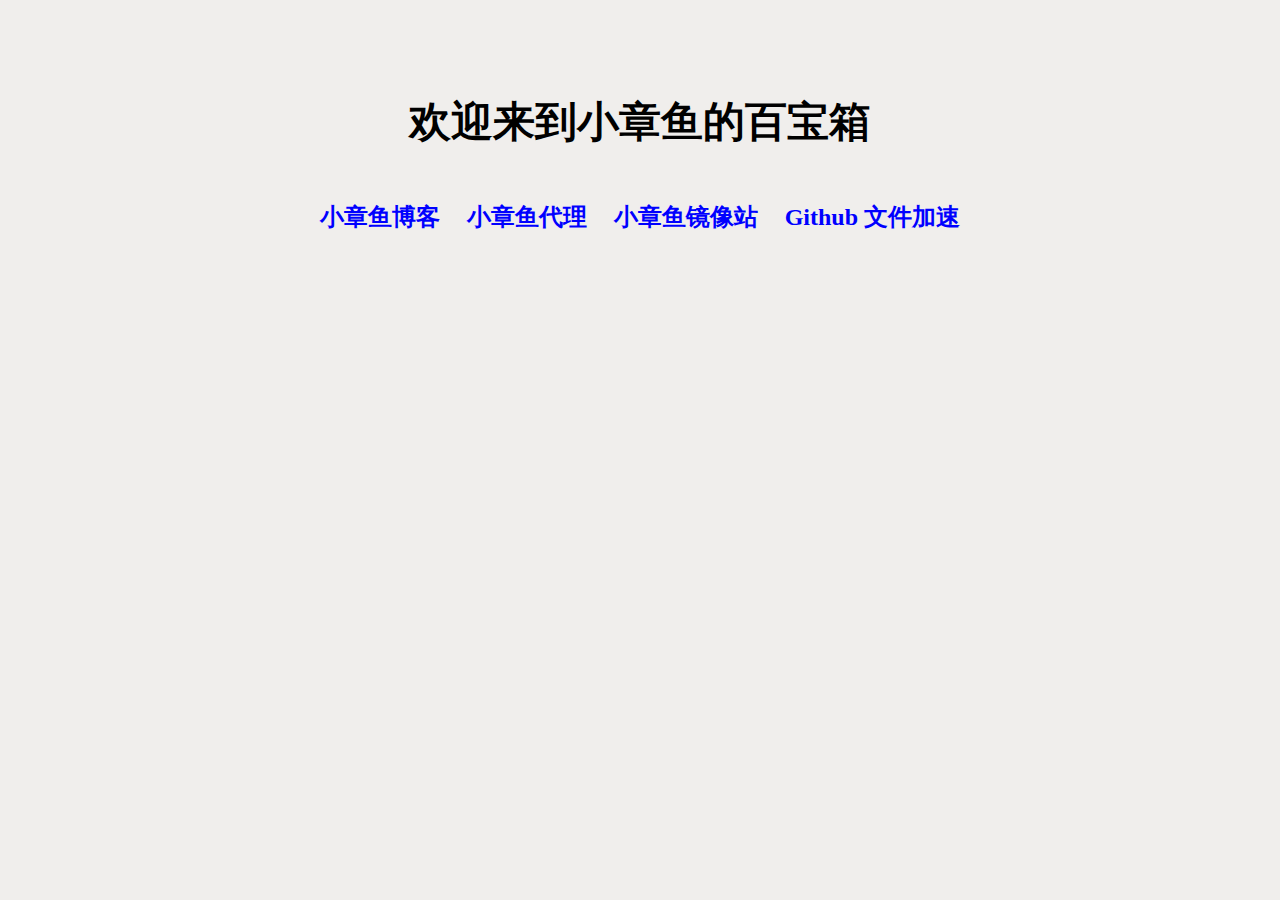
<file: index.html>
<!DOCTYPE html>
<meta charset="utf-8">
<title>小章鱼的百宝箱</title>
<link rel='stylesheet' href='style/website.css'>


<div class="content">

  <h1 class="title">欢迎来到小章鱼的百宝箱</h1>

  <div class='books'>
    <a href='https://blog.wzwtt.cf/' target="_Self">
      <h2 class="title">小章鱼博客</h2>
    </a>

      <a href='https://wzwtt.cf/proxy.html' target="_Self">
        <h2 class="title">小章鱼代理</h2>
      </a>

        <a href='https://wzwtt.cf/mirror-sync/' target="_Self">
          <h2 class="title">小章鱼镜像站</h2>
        </a>
    
        <a href='https://ghdown.wzwtt.cf/' target="_Self">
          <h2 class="title">Github 文件加速</h2>
        </a>
  </div>
</div>
</file>
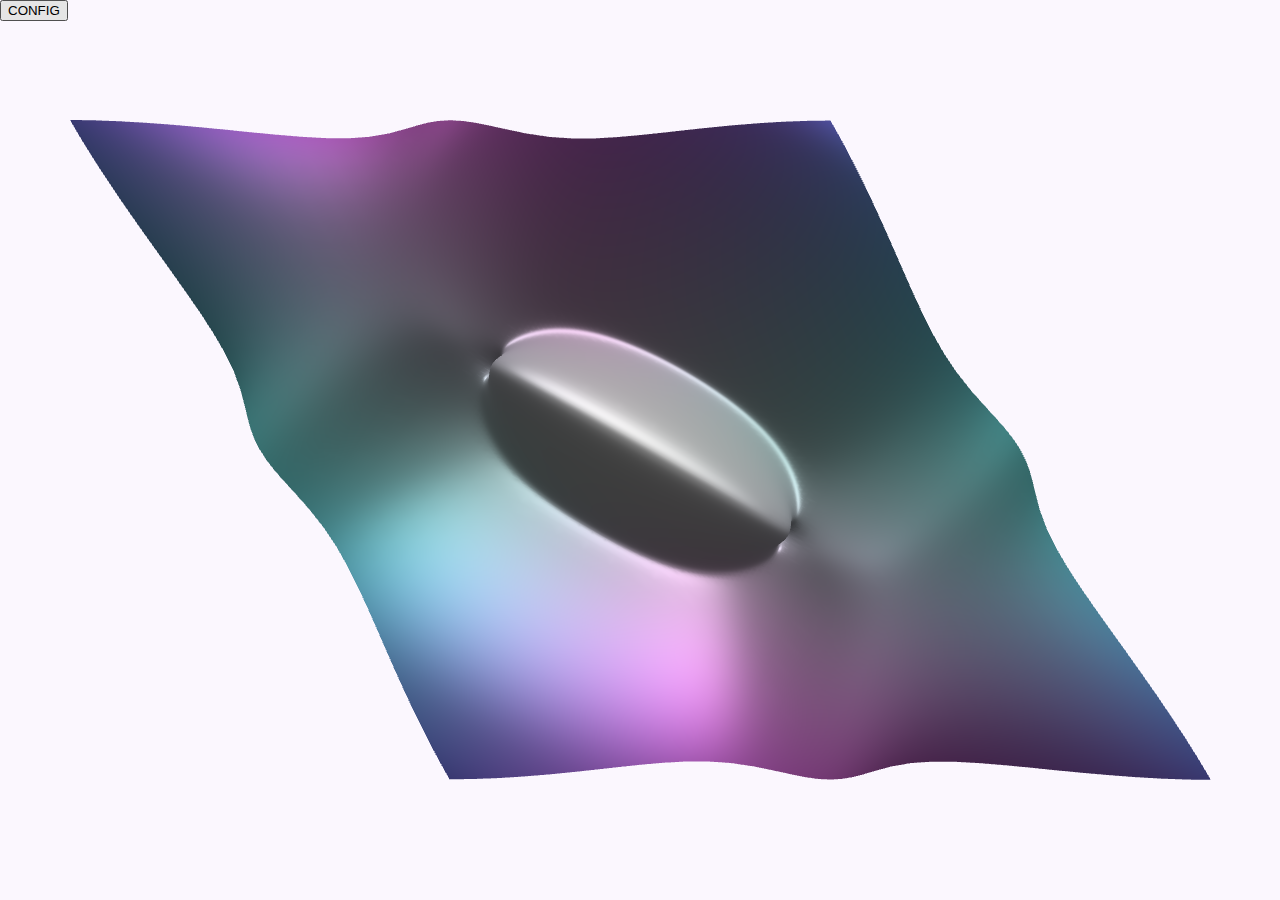
<file: qshpf.html>
<html lang="en">
<head>
    <meta charset="UTF-8">
    <meta name="viewport" content="user-scalable=no">
    <title>parasur</title>
    <style>

        body {
            background: #131115;
        }

        #c1 {
            background: #fbf7fe;
        }

        #btn {
            position: fixed;
            left: 0px;
            top: 0px;
        }

        #c1 {
            position: fixed;
            left: 0px;
            top: 0px;
        }

        #config {
            position: fixed;
            left: 0px;
            top: 30px;
            display: none;
        }
    </style>
</head>
<body style="overflow-x:hidden;overflow-y:hidden">
    <canvas id="c1" width="512" height="512">
        <span>不支持canvas浏览器</span>
    </canvas>
    <button id="btn">CONFIG</button>
    <div id="config">
        <textarea name="" id="kernel" cols="50" rows="10"></textarea>
        <br />
        <button id="apply">APPLY</button>
        <button id="cancle">CANCLE</button>
    </div>
    <script>
        var cx, cy;
        var canvas = document.getElementById("c1");
        var gl, glview, glproject;
        var md = 0,mx,my;
        var mx = 0, my = 0, mx1 = 0, my1 = 0, lasttimen = 0;
        var ml = 0, mr = 0, mm = 0;
        var len = 6.0;
        var ang1 = 1.57;
        var ang2 = 1.57;
        var cenx = 2.72;
        var ceny = 0.5;
        var cenz = 1.57;
        var vbuffer=[], cbuffer=[], nbuffer=[];
        var points = [];

        var MapSize =16384;
        var noqi = 16;
        var Noq = 256;
        var coslim = 1.0 - 1.0 / 4, aculim = 0.01;

        var quaMap = Array();
        var Mapbot = Array();
        var Maprig = Array();
        var Maptop = Array();
        var Maplef = Array();
        var Mapfat = Array();
        var qual = Array();
        var quau = Array();
        var quav = Array();
        var end = 0;
        var s =
            "getv = (function () {\n" +
            "	conf = {\n" +
            "		\"repeat\": 30,\n" +
            "		\"kpoint\": 256,\n" +
            "		\"atom\": [\"a1\", \"a2\", \"b1\", \"b2\"],\n" +
            "		\"hopping\": {\n" +
            "			\"t\": {\n" +
            "				\"value\": 1,\n" +
            "				\"pair\": [\n" +
            "					[\"a1\", \"b1\", 0, 0, 1, 0],\n" +
            "					[\"b1\", \"a1\", 1, 0, 1, 0],\n" +
            "					[\"b1\", \"a1\", 0, 1, 1, 0],\n" +
            "					[\"a2\", \"b2\", 0, 0, 1, 0],\n" +
            "					[\"b2\", \"a2\", 1, 0, 1, 0],\n" +
            "					[\"b2\", \"a2\", 0, 1, 1, 0]\n" +
            "				]\n" +
            "			},\n" +
            "			\"tso\": {\n" +
            "				\"value\": 0.06,\n" +
            "				\"pair\": [\n" +
            "					[\"a1\", \"a1\", 1, 0, 0, 1],\n" +
            "					[\"a1\", \"a1\", 0, 1, 0, -1],\n" +
            "					[\"a1\", \"a1\", -1, 1, 0, 1],\n" +
            "					[\"b1\", \"b1\", 1, 0, 0, -1],\n" +
            "					[\"b1\", \"b1\", 0, 1, 0, 1],\n" +
            "					[\"b1\", \"b1\", -1, 1, 0, -1],\n" +
            "					[\"a2\", \"a2\", 1, 0, 0, -1],\n" +
            "					[\"a2\", \"a2\", 0, 1, 0, 1],\n" +
            "					[\"a2\", \"a2\", -1, 1, 0, -1],\n" +
            "					[\"b2\", \"b2\", 1, 0, 0, 1],\n" +
            "					[\"b2\", \"b2\", 0, 1, 0, -1],\n" +
            "					[\"b2\", \"b2\", -1, 1, 0, 1]\n" +
            "				]\n" +
            "			},\n" +
            "			\"tr\": {\n" +
            "				\"value\": 0.05,\n" +
            "				\"pair\": [\n" +
            "					[\"a2\", \"b1\", 0, 0, -0.8660254037844386, 0.5],\n" +
            "					[\"a1\", \"b2\", 0, 0, 0.8660254037844386, 0.5],\n" +
            "					[\"b2\", \"a1\", 1, 0, -0.8660254037844386, -0.5],\n" +
            "					[\"b1\", \"a2\", 1, 0, 0.8660254037844386, -0.5],\n" +
            "					[\"b2\", \"a1\", 0, 1, 0, 1],\n" +
            "					[\"b1\", \"a2\", 0, 1, 0, 1]\n" +
            "				]\n" +
            "			},\n" +
            "			\"tv\": {\n" +
            "				\"value\": 0.2,\n" +
            "				\"pair\": [\n" +
            "					[\"a1\", \"a1\", 0, 0, 0.5, 0],\n" +
            "					[\"b1\", \"b1\", 0, 0, -0.5, 0],\n" +
            "					[\"a2\", \"a2\", 0, 0, 0.5, 0],\n" +
            "					[\"b2\", \"b2\", 0, 0, -0.5, 0]\n" +
            "				]\n" +
            "			}\n" +
            "		}\n" +
            "	};\n" +
            "	function mul(a, b) {\n" +
            "		return [a[0] * b[0] - a[1] * b[1], a[0] * b[1] + a[1] * b[0]];\n" +
            "	}\n" +
            "	function add(a, b) {\n" +
            "		return [a[0] + b[0], a[1] + b[1]];\n" +
            "	}\n" +
            "	function sub(a, b) {\n" +
            "		return [a[0] - b[0], a[1] - b[1]];\n" +
            "	}\n" +
            "	function conj(a) {\n" +
            "		return [a[0], -a[1]];\n" +
            "	}\n" +
            "	function abs(a) {\n" +
            "		return Math.sqrt(a[0] * a[0] + a[1] * a[1]);\n" +
            "	}\n" +
            "	function createArray(size, value) {\n" +
            "		var array = new Array(size);\n" +
            "		for (var i = 0; i < size; i++) {\n" +
            "			array[i] = value;\n" +
            "		}\n" +
            "		return array;\n" +
            "	}\n" +
            "	function getq(aii, ajj, aij) {\n" +
            "		var denom = aii[0] - ajj[0];\n" +
            "		var dir = [aij[0] / abs(aij), aij[1] / abs(aij)];\n" +
            "		if (Math.abs(denom) <= 1e-10) {\n" +
            "			return [Math.sqrt(0.5), [Math.sqrt(0.5) * dir[0], Math.sqrt(0.5) * dir[1]]];\n" +
            "		}\n" +
            "		else {\n" +
            "			var theta = 0.5 * Math.atan(2 * abs(aij) / denom);\n" +
            "			return [Math.cos(theta), [Math.sin(theta) * dir[0], Math.sin(theta) * dir[1]]];\n" +
            "		}\n" +
            "	}\n" +
            "	function qaq(Hij, q, theta, i, j, N) {\n" +
            "		var c = [theta[0], 0];\n" +
            "		var s = theta[1];\n" +
            "		for (var k = 0; k < N; k++) {\n" +
            "			var temp = add(mul(c, Hij[i * N + k]), mul(s, Hij[j * N + k]));\n" +
            "			Hij[j * N + k] = sub(mul(c, Hij[j * N + k]), mul(conj(s), Hij[i * N + k]));\n" +
            "			Hij[i * N + k] = temp;\n" +
            "			var temp = add(mul(c, q[k * N + i]), mul(conj(s), q[k * N + j]));\n" +
            "			q[k * N + j] = sub(mul(c, q[k * N + j]), mul(s, q[k * N + i]));\n" +
            "			q[k * N + i] = temp;\n" +
            "		}\n" +
            "		for (var k = 0; k < N; k++) {\n" +
            "			if (k != i && k != j) {\n" +
            "				Hij[k * N + j] = conj(Hij[j * N + k]);\n" +
            "				Hij[k * N + i] = conj(Hij[i * N + k]);\n" +
            "			}\n" +
            "			else {\n" +
            "				var temp = add(mul(c, Hij[k * N + i]), mul(conj(s), Hij[k * N + j]));\n" +
            "				Hij[k * N + j] = sub(mul(c, Hij[k * N + j]), mul(s, Hij[k * N + i]));\n" +
            "				Hij[k * N + i] = temp;\n" +
            "			}\n" +
            "		}\n" +
            "		return Hij;\n" +
            "	}\n" +
            "	function diag(x, N) {\n" +
            "		var e0 = 1;\n" +
            "		var psi;\n" +
            "		var q = createArray(N * N, [0, 0]);\n" +
            "		for (var i = 0; i < N; i++) {\n" +
            "			q[i * N + i] = [1, 0];\n" +
            "		}\n" +
            "		while (e0 > 1e-6) {\n" +
            "			var flag = 1;\n" +
            "			while (flag) {\n" +
            "				flag = 0;\n" +
            "				for (var i = 0; i < N; i++) {\n" +
            "					for (var j = i + 1; j < N; j++) {\n" +
            "						if (abs(x[i * N + j]) >= e0) {\n" +
            "							psi = getq(x[i * N + i], x[j * N + j], x[i * N + j]);\n" +
            "							x = qaq(x, q, psi, i, j, N);\n" +
            "							flag++;\n" +
            "						}\n" +
            "					}\n" +
            "				}\n" +
            "			}\n" +
            "			if (flag < N / 2) {\n" +
            "				e0 = e0 * 0.5;\n" +
            "			}\n" +
            "		}\n" +
            "		e0 = 1e-7;\n" +
            "		var flag = 1;\n" +
            "		while (flag) {\n" +
            "			flag = 0;\n" +
            "			for (var i = 0; i < N; i++) {\n" +
            "				for (var j = i + 1; j < N; j++) {\n" +
            "					if (abs(x[i * N + j]) >= e0) {\n" +
            "						psi = getq(x[i * N + i], x[j * N + j], x[i * N + j]);\n" +
            "						x = qaq(x, q, psi, i, j, N);\n" +
            "						flag++;\n" +
            "					}\n" +
            "				}\n" +
            "			}\n" +
            "		}\n" +
            "		var Ei = createArray(N, [0, 0]); // eigenvalues\n" +
            "		for (var _i2 = 0; _i2 < N; _i2++) {\n" +
            "			Ei[_i2] = {\n" +
            "				\"value\": x[_i2 * N + _i2][0],\n" +
            "				\"vector\": []\n" +
            "			};\n" +
            "			for (var i = 0; i < N; i++) {\n" +
            "				Ei[_i2].vector[i] = q[i * N + _i2];\n" +
            "			}\n" +
            "		}\n" +
            "		return Ei;\n" +
            "	}\n" +
            "	var atoms = {};\n" +
            "	var hoppings = [];\n" +
            "	for (var i = 0; i < conf.atom.length; i++) {\n" +
            "		atoms[conf.atom[i]] = i;\n" +
            "	}\n" +
            "	for (var i = 0; i < Object.values(conf.hopping).length; i++) {\n" +
            "		var value = Object.values(conf.hopping)[i].value;\n" +
            "		for (var j = 0; j < Object.values(conf.hopping)[i].pair.length; j++) {\n" +
            "			hoppings.push([\n" +
            "				atoms[Object.values(conf.hopping)[i].pair[j][0]],\n" +
            "				atoms[Object.values(conf.hopping)[i].pair[j][1]],\n" +
            "				Object.values(conf.hopping)[i].pair[j][2],\n" +
            "				Object.values(conf.hopping)[i].pair[j][3],\n" +
            "				mul([value, 0], [Object.values(conf.hopping)[i].pair[j][4], Object.values(conf.hopping)[i].pair[j][5]])\n" +
            "			]);\n" +
            "		}\n" +
            "	}\n" +
            "	function fgetv(u, v) {\n" +
            "		kx = u * 6.2832; ky = v * 6.2832;\n" +
            "		var hm = [];\n" +
            "		var eig = [];\n" +
            "		for (var i = 0; i < conf.atom.length; i++) {\n" +
            "			hm[i] = [];\n" +
            "			for (var j = 0; j < conf.atom.length; j++) {\n" +
            "				hm[i][j] = [0, 0];\n" +
            "			}\n" +
            "		}\n" +
            "		for (var j = 0; j < hoppings.length; j++) {\n" +
            "			var f = hoppings[j][0];\n" +
            "			var t = hoppings[j][1];\n" +
            "			var h = mul(hoppings[j][4], [Math.cos(kx * hoppings[j][2] + ky * hoppings[j][3]), -Math.sin(kx * hoppings[j][2] + ky * hoppings[j][3])]);\n" +
            "			hm[t][f] = add(hm[t][f], h);\n" +
            "			hm[f][t] = add(hm[f][t], conj(h));\n" +
            "		}\n" +
            "		var hm1 = [];\n" +
            "		for (var i = 0; i < conf.atom.length; i++) {\n" +
            "			for (var j = 0; j < conf.atom.length; j++) {\n" +
            "				hm1[i * conf.atom.length + j] = hm[i][j];\n" +
            "			}\n" +
            "		}\n" +
            "		eig = diag(hm1, conf.atom.length).sort((a, b) => a.value - b.value);\n" +
            "		pf = [0, 0];\n" +
            "		pf = add(pf, mul(conj(eig[0].vector[0]), conj(eig[1].vector[1])));\n" +
            "		pf = sub(pf, mul(conj(eig[0].vector[1]), conj(eig[1].vector[0])));\n" +
            "		pf = add(pf, mul(conj(eig[0].vector[2]), conj(eig[1].vector[3])));\n" +
            "		pf = sub(pf, mul(conj(eig[0].vector[3]), conj(eig[1].vector[2])));\n" +
            "		return {\n" +
            "			\"x\": kx * Math.sqrt(0.75),\n" +
            "			\"z\": ky - 0.5 * kx,\n" +
            "			\"y\": Math.sqrt(pf[0] * pf[0] + pf[1] * pf[1]) * 2\n" +
            "		};\n" +
            "	}\n" +
            "	return fgetv;\n" +
            "})();\n" +
            "MapSize = 32768;\n" +
            "noqi = 16;\n" +
            "Noq = 2048;\n" +
            "coslim = 1.0 - 1.0 / 16;\n" +
            "aculim = 0.002;\n" +
            "clear();\n";

        cos = Math.cos;
        sin = Math.sin;
        sqrt = Math.sqrt;
        max = Math.max;
        min = Math.min;
        abs = Math.abs;

        Array.prototype.push3 = function (v) {
            this.push(v.x);
            this.push(v.y);
            this.push(v.z);
        }
        var vertexs = [], colors = [], normals = [];

        function convertolinear(a) {
            var b = [];
            for (var i = 0; i < a.length; i++) {
                b.push(a[i].x);
                b.push(a[i].y);
                b.push(a[i].z);
            }
            return b;
        }

        function ontimer() {
            draw();
            window.requestAnimationFrame(ontimer);
        }

        function sep() {
            var i, j;
            for (i = 0; i < 4; i++) {
                quaMap[i] = 0;
            }
            for (i = 0; i < noqi; i++) {
                for (j = 0; j < noqi; j++) {
                    quaMap[i + j * noqi + 4] = 0;
                    Mapbot[i + j * noqi + 4] = (i + (j + noqi - 1) % noqi * noqi) + 4;
                    Maprig[i + j * noqi + 4] = ((i + 1) % noqi + j * noqi) + 4;
                    Maptop[i + j * noqi + 4] = (i + (j + 1) % noqi * noqi) + 4;
                    Maplef[i + j * noqi + 4] = ((i + noqi - 1) % noqi + j * noqi) + 4;
                    qual[i + j * noqi + 4] = 1.0 / noqi;
                    quau[i + j * noqi + 4] = 1.0 * i / noqi - 0.0;
                    quav[i + j * noqi + 4] = 1.0 * j / noqi - 0.0;
                }
            }
            end = noqi * noqi + 4;
            for (i = 4; i < end; i++) {
                sepaquad(i, 0);
            }
        }
        function sepaquad(cur, force) {
            var u, v, l;
            u = quau[cur];
            v = quav[cur];
            l = qual[cur];
            if (l < (1.4 / Noq)) {
                return;
            }
            if (end > MapSize - 4) {
                return;
            }
            if (force | needsep(u, v, l)) {
                if (Mapbot[cur] < 4) {
                    sepaquad(Mapbot[Mapfat[cur]], 1);
                }
                if (Maprig[cur] < 4) {
                    sepaquad(Maprig[Mapfat[cur]], 1);
                }
                if (Maptop[cur] < 4) {
                    sepaquad(Maptop[Mapfat[cur]], 1);
                }
                if (Maplef[cur] < 4) {
                    sepaquad(Maplef[Mapfat[cur]], 1);
                }
                if (end > MapSize - 4) {
                    return;
                }
                quaMap[cur] = end;
                end += 4;

                quaMap[quaMap[cur] + 0] = 0;
                quaMap[quaMap[cur] + 1] = 0;
                quaMap[quaMap[cur] + 2] = 0;
                quaMap[quaMap[cur] + 3] = 0;

                Mapfat[quaMap[cur] + 0] = cur;
                Mapfat[quaMap[cur] + 1] = cur;
                Mapfat[quaMap[cur] + 2] = cur;
                Mapfat[quaMap[cur] + 3] = cur;

                qual[quaMap[cur] + 0] = l / 2;
                qual[quaMap[cur] + 1] = l / 2;
                qual[quaMap[cur] + 2] = l / 2;
                qual[quaMap[cur] + 3] = l / 2;

                quau[quaMap[cur] + 0] = u;
                quau[quaMap[cur] + 1] = u + l / 2;
                quau[quaMap[cur] + 2] = u;
                quau[quaMap[cur] + 3] = u + l / 2;

                quav[quaMap[cur] + 0] = v;
                quav[quaMap[cur] + 1] = v;
                quav[quaMap[cur] + 2] = v + l / 2;
                quav[quaMap[cur] + 3] = v + l / 2;

                Mapbot[quaMap[cur] + 0] = quaMap[Mapbot[cur]] + 2;
                Mapbot[quaMap[cur] + 1] = quaMap[Mapbot[cur]] + 3;
                Mapbot[quaMap[cur] + 2] = quaMap[cur] + 0;
                Mapbot[quaMap[cur] + 3] = quaMap[cur] + 1;
                if (quaMap[Mapbot[cur]]) {
                    Maptop[quaMap[Mapbot[cur]] + 2] = quaMap[cur] + 0;
                    Maptop[quaMap[Mapbot[cur]] + 3] = quaMap[cur] + 1;
                }

                Maprig[quaMap[cur] + 0] = quaMap[cur] + 1;
                Maprig[quaMap[cur] + 1] = quaMap[Maprig[cur]] + 0;
                Maprig[quaMap[cur] + 2] = quaMap[cur] + 3;
                Maprig[quaMap[cur] + 3] = quaMap[Maprig[cur]] + 2;
                if (quaMap[Maprig[cur]]) {
                    Maplef[quaMap[Maprig[cur]] + 0] = quaMap[cur] + 1;
                    Maplef[quaMap[Maprig[cur]] + 2] = quaMap[cur] + 3;
                }

                Maptop[quaMap[cur] + 0] = quaMap[cur] + 2;
                Maptop[quaMap[cur] + 1] = quaMap[cur] + 3;
                Maptop[quaMap[cur] + 2] = quaMap[Maptop[cur]] + 0;
                Maptop[quaMap[cur] + 3] = quaMap[Maptop[cur]] + 1;
                if (quaMap[Maptop[cur]]) {
                    Mapbot[quaMap[Maptop[cur]] + 0] = quaMap[cur] + 2;
                    Mapbot[quaMap[Maptop[cur]] + 1] = quaMap[cur] + 3;
                }

                Maplef[quaMap[cur] + 0] = quaMap[Maplef[cur]] + 1;
                Maplef[quaMap[cur] + 1] = quaMap[cur] + 0;
                Maplef[quaMap[cur] + 2] = quaMap[Maplef[cur]] + 3;
                Maplef[quaMap[cur] + 3] = quaMap[cur] + 2;
                if (quaMap[Maplef[cur]]) {
                    Maprig[quaMap[Maplef[cur]] + 1] = quaMap[cur] + 0;
                    Maprig[quaMap[Maplef[cur]] + 3] = quaMap[cur] + 2;
                }
            }
        }

        function distanceofline(a, b, c) {
            return abs(dot(cross(a, b), c) / sqrt(norm(cross(sub(a, b), c))));
        }

        function needsep(u, v, l) {
            var vertex = Array(6), normal = Array(5), vector = Array(6);
            var sca = Array(4), a, b, c, d, cosx = Array(4);
            var i, invalidcount;
            var disofl = 0.0;

            invalidcount = 0;
            vertex[0] = getv(u, v);
            vertex[1] = getv(u + l, v);
            vertex[2] = getv(u + l, v + l);
            vertex[3] = getv(u, v + l);
            vertex[4] = getv(u + l / 2, v + l / 2);
            for (i = 0; i < 5; i++) {
                if (invalid(vertex[i])) {
                    invalidcount++;
                }
            }
            if (invalidcount == 5) {
                return 0;
            }
            if (invalidcount) {
                return 1;
            }
            for (i = 0; i < 4; i++) {
                vector[i] = sub(vertex[i], vertex[4]);
            }
            for (i = 0; i < 2; i++) {
                disofl = max(disofl, distanceofline(vector[i], vector[i + 2], vector[i + 1]));
            }
            disofl = max(disofl, distanceofline(vector[2], vector[0], vector[3]));
            disofl = max(disofl, distanceofline(vector[3], vector[1], vector[0]));
            normal[0] = cross(vector[0], vector[1]);
            normal[1] = cross(vector[1], vector[2]);
            normal[2] = cross(vector[2], vector[3]);
            normal[3] = cross(vector[3], vector[0]);
            for (i = 0; i < 4; i++) {
                sca[i] = sqrt(norm(normal[i]));
            }
            for (i = 1; i < 4; i++) {
                cosx[i] = dot(normal[i], normal[i - 1]) / (sca[i] * sca[i - 1]);
            }
            cosx[0] = dot(normal[0], normal[3]) / (sca[0] * sca[3]);
            a = min(cosx[0], cosx[1]);
            b = min(cosx[2], cosx[3]);
            d = min(a, b);
            if (d < coslim || disofl > aculim) {
                return 1;
            }
            if ((v - 0.5 * l) > 0) {
                vertex[5] = getv(u + l / 2, v - l * 0.5);
                vector[4] = sub(vertex[0], vertex[5]);
                vector[5] = sub(vertex[1], vertex[5]);
                normal[4] = cross(vector[5], vector[4]);
                a = dot(normal[0], normal[4]) / (sca[0] * sqrt(norm(normal[4])));
                d = min(d, a);
                disofl = max(disofl, distanceofline(vector[5], vector[4], sub(vertex[4], vertex[5])));
            }
            if ((u + 1.5 * l) < 1) {
                vertex[5] = getv(u + l * 1.5, v + l * 0.5);
                vector[4] = sub(vertex[1], vertex[5]);
                vector[5] = sub(vertex[2], vertex[5]);
                normal[4] = cross(vector[5], vector[4]);
                a = dot(normal[1], normal[4]) / (sca[1] * sqrt(norm(normal[4])));
                d = min(d, a);
                disofl = max(disofl, distanceofline(vector[5], vector[4], sub(vertex[4], vertex[5])));
            }
            if ((v + 1.5 * l) < 1) {
                vertex[5] = getv(u + l * 0.5, v + l * 1.5);
                vector[4] = sub(vertex[2], vertex[5]);
                vector[5] = sub(vertex[3], vertex[5]);
                normal[4] = cross(vector[5], vector[4]);
                a = dot(normal[2], normal[4]) / (sca[2] * sqrt(norm(normal[4])));
                d = min(d, a);
                disofl = max(disofl, distanceofline(vector[5], vector[4], sub(vertex[4], vertex[5])));
            }
            if ((u - 0.5 * l) > 0) {
                vertex[5] = getv(u - l * 0.5, v + l * 0.5);
                vector[4] = sub(vertex[3], vertex[5]);
                vector[5] = sub(vertex[0], vertex[5]);
                normal[4] = cross(vector[5], vector[4]);
                a = dot(normal[3], normal[4]) / (sca[3] * sqrt(norm(normal[4])));
                d = min(d, a);
                disofl = max(disofl, distanceofline(vector[5], vector[4], sub(vertex[4], vertex[5])));
            }
            if (d < coslim || disofl > aculim) {
                return 1;
            }
            return 0;
        }

        getv = (function () {
            conf = {
                "repeat": 30,
                "kpoint": 256,
                "atom": ["a1", "a2", "b1", "b2"],
                "hopping": {
                    "t": {
                        "value": 1,
                        "pair": [
                            ["a1", "b1", 0, 0, 1, 0],
                            ["b1", "a1", 1, 0, 1, 0],
                            ["b1", "a1", 0, 1, 1, 0],
                            ["a2", "b2", 0, 0, 1, 0],
                            ["b2", "a2", 1, 0, 1, 0],
                            ["b2", "a2", 0, 1, 1, 0]
                        ]
                    },
                    "tso": {
                        "value": 0.06,
                        "pair": [
                            ["a1", "a1", 1, 0, 0, 1],
                            ["a1", "a1", 0, 1, 0, -1],
                            ["a1", "a1", -1, 1, 0, 1],
                            ["b1", "b1", 1, 0, 0, -1],
                            ["b1", "b1", 0, 1, 0, 1],
                            ["b1", "b1", -1, 1, 0, -1],
                            ["a2", "a2", 1, 0, 0, -1],
                            ["a2", "a2", 0, 1, 0, 1],
                            ["a2", "a2", -1, 1, 0, -1],
                            ["b2", "b2", 1, 0, 0, 1],
                            ["b2", "b2", 0, 1, 0, -1],
                            ["b2", "b2", -1, 1, 0, 1]
                        ]
                    },
                    "tr": {
                        "value": 0.05,
                        "pair": [
                            ["a2", "b1", 0, 0, -0.8660254037844386, 0.5],
                            ["a1", "b2", 0, 0, 0.8660254037844386, 0.5],
                            ["b2", "a1", 1, 0, -0.8660254037844386, -0.5],
                            ["b1", "a2", 1, 0, 0.8660254037844386, -0.5],
                            ["b2", "a1", 0, 1, 0, 1],
                            ["b1", "a2", 0, 1, 0, 1]
                        ]
                    },
                    "tv": {
                        "value": 0.2,
                        "pair": [
                            ["a1", "a1", 0, 0, 0.5, 0],
                            ["b1", "b1", 0, 0, -0.5, 0],
                            ["a2", "a2", 0, 0, 0.5, 0],
                            ["b2", "b2", 0, 0, -0.5, 0]
                        ]
                    }
                }
            };

            function mul(a, b) {
                return [a[0] * b[0] - a[1] * b[1], a[0] * b[1] + a[1] * b[0]];
            }
            function add(a, b) {
                return [a[0] + b[0], a[1] + b[1]];
            }
            function sub(a, b) {
                return [a[0] - b[0], a[1] - b[1]];
            }
            function conj(a) {
                return [a[0], -a[1]];
            }
            function abs(a) {
                return Math.sqrt(a[0] * a[0] + a[1] * a[1]);
            }
            function createArray(size, value) {
                var array = new Array(size);
                for (var i = 0; i < size; i++) {
                    array[i] = value;
                }
                return array;
            }

            function getq(aii, ajj, aij) {
                var denom = aii[0] - ajj[0];
                var dir = [aij[0] / abs(aij), aij[1] / abs(aij)];
                if (Math.abs(denom) <= 1e-10) {
                    return [Math.sqrt(0.5), [Math.sqrt(0.5) * dir[0], Math.sqrt(0.5) * dir[1]]];
                }
                else {
                    var theta = 0.5 * Math.atan(2 * abs(aij) / denom);
                    return [Math.cos(theta), [Math.sin(theta) * dir[0], Math.sin(theta) * dir[1]]];
                }
            }

            function qaq(Hij, q, theta, i, j, N) {
                var c = [theta[0], 0];
                var s = theta[1];
                for (var k = 0; k < N; k++) {
                    var temp = add(mul(c, Hij[i * N + k]), mul(s, Hij[j * N + k]));
                    Hij[j * N + k] = sub(mul(c, Hij[j * N + k]), mul(conj(s), Hij[i * N + k]));
                    Hij[i * N + k] = temp;

                    var temp = add(mul(c, q[k * N + i]), mul(conj(s), q[k * N + j]));
                    q[k * N + j] = sub(mul(c, q[k * N + j]), mul(s, q[k * N + i]));
                    q[k * N + i] = temp;
                }

                for (var k = 0; k < N; k++) {
                    if (k != i && k != j) {
                        Hij[k * N + j] = conj(Hij[j * N + k]);
                        Hij[k * N + i] = conj(Hij[i * N + k]);
                    }
                    else {
                        var temp = add(mul(c, Hij[k * N + i]), mul(conj(s), Hij[k * N + j]));
                        Hij[k * N + j] = sub(mul(c, Hij[k * N + j]), mul(s, Hij[k * N + i]));
                        Hij[k * N + i] = temp;
                    }
                }
                return Hij;
            }

            function diag(x, N) {
                var e0 = 1;
                var psi;
                var q = createArray(N * N, [0, 0]);
                for (var i = 0; i < N; i++) {
                    q[i * N + i] = [1, 0];
                }

                while (e0 > 1e-6) {
                    var flag = 1;
                    while (flag) {
                        flag = 0;
                        for (var i = 0; i < N; i++) {
                            for (var j = i + 1; j < N; j++) {
                                if (abs(x[i * N + j]) >= e0) {
                                    psi = getq(x[i * N + i], x[j * N + j], x[i * N + j]);
                                    x = qaq(x, q, psi, i, j, N);
                                    flag++;
                                }
                            }
                        }
                    }
                    if (flag < N / 2) {
                        e0 = e0 * 0.5;
                    }
                }
                e0 = 1e-7;
                var flag = 1;
                while (flag) {
                    flag = 0;
                    for (var i = 0; i < N; i++) {
                        for (var j = i + 1; j < N; j++) {
                            if (abs(x[i * N + j]) >= e0) {
                                psi = getq(x[i * N + i], x[j * N + j], x[i * N + j]);
                                x = qaq(x, q, psi, i, j, N);
                                flag++;
                            }
                        }
                    }
                }

                var Ei = createArray(N, [0, 0]); // eigenvalues


                for (var _i2 = 0; _i2 < N; _i2++) {
                    Ei[_i2] = {
                        "value": x[_i2 * N + _i2][0],
                        "vector": []
                    };
                    for (var i = 0; i < N; i++) {
                        Ei[_i2].vector[i] = q[i * N + _i2];
                    }
                }
                return Ei;
            }

            var atoms = {};
            var hoppings = [];
            for (var i = 0; i < conf.atom.length; i++) {
                atoms[conf.atom[i]] = i;
            }
            for (var i = 0; i < Object.values(conf.hopping).length; i++) {
                var value = Object.values(conf.hopping)[i].value;
                for (var j = 0; j < Object.values(conf.hopping)[i].pair.length; j++) {
                    hoppings.push([
                        atoms[Object.values(conf.hopping)[i].pair[j][0]],
                        atoms[Object.values(conf.hopping)[i].pair[j][1]],
                        Object.values(conf.hopping)[i].pair[j][2],
                        Object.values(conf.hopping)[i].pair[j][3],
                        mul([value, 0], [Object.values(conf.hopping)[i].pair[j][4], Object.values(conf.hopping)[i].pair[j][5]])
                    ]);
                }
            }

            function fgetv(u, v) {

                kx = u * 6.2832; ky = v * 6.2832;

                var hm = [];
                var eig = [];
                for (var i = 0; i < conf.atom.length; i++) {
                    hm[i] = [];
                    for (var j = 0; j < conf.atom.length; j++) {
                        hm[i][j] = [0, 0];
                    }
                }
                for (var j = 0; j < hoppings.length; j++) {
                    var f = hoppings[j][0];
                    var t = hoppings[j][1];
                    var h = mul(hoppings[j][4], [Math.cos(kx * hoppings[j][2] + ky * hoppings[j][3]), -Math.sin(kx * hoppings[j][2] + ky * hoppings[j][3])]);
                    hm[t][f] = add(hm[t][f], h);
                    hm[f][t] = add(hm[f][t], conj(h));
                }
                var hm1 = [];
                for (var i = 0; i < conf.atom.length; i++) {
                    for (var j = 0; j < conf.atom.length; j++) {
                        hm1[i * conf.atom.length + j] = hm[i][j];
                    }
                }
                eig = diag(hm1, conf.atom.length).sort((a, b) => a.value - b.value);
                pf = [0, 0];
                pf = add(pf, mul(conj(eig[0].vector[0]), conj(eig[1].vector[1])));
                pf = sub(pf, mul(conj(eig[0].vector[1]), conj(eig[1].vector[0])));
                pf = add(pf, mul(conj(eig[0].vector[2]), conj(eig[1].vector[3])));
                pf = sub(pf, mul(conj(eig[0].vector[3]), conj(eig[1].vector[2])));
                return {
                    "x": kx * Math.sqrt(0.75),
                    "z": ky - 0.5 * kx,
                    "y": Math.sqrt(pf[0] * pf[0] + pf[1] * pf[1]) * 2
                };
            }
            return fgetv;
        })();

        function invalid(vertex) {
            if (!isFinite(vertex.x)) {
                return 1;
            }
            if (!isFinite(vertex.y)) {
                return 1;
            }
            if (!isFinite(vertex.z)) {
                return 1;
            }
            return 0;
        }
        function norm(x1) {
            return x1.x * x1.x + x1.y * x1.y + x1.z * x1.z;
        }
        function cross(x1, x2) {
            return { "x": x1.y * x2.z - x1.z * x2.y, "y": x1.z * x2.x - x1.x * x2.z, "z": x1.x * x2.y - x1.y * x2.x };
        }
        function dot(x1, x2) {
            return x1.x * x2.x + x1.y * x2.y + x1.z * x2.z;
        }

        function scan() {

            vertexs.length = 0;
            normals.length = 0;
            colors.length = 0;

            var i;
            var u, v, l;
            var vertex = Array(5), normal = Array(5);
            var c = Array(5);
            for (i = 4; i < end; i++) {
                if (quaMap[i] == 0) {
                    u = quau[i];
                    v = quav[i];
                    l = qual[i];
                    vertex[0] = getv(u, v);
                    vertex[1] = getv(u + l, v);
                    vertex[2] = getv(u + l, v + l);
                    vertex[3] = getv(u, v + l);
                    vertex[4] = getv(u + l / 2, v + l / 2);
                    if (!invalid(vertex[0])) {
                        normal[0] = getn(u, v, l);
                    }
                    if (!invalid(vertex[1])) {
                        normal[1] = getn(u + l, v, l);
                    }
                    if (!invalid(vertex[2])) {
                        normal[2] = getn(u + l, v + l, l);
                    }
                    if (!invalid(vertex[3])) {
                        normal[3] = getn(u, v + l, l);
                    }
                    if (!invalid(vertex[4])) {
                        normal[4] = getn(u + l / 2, v + l / 2, l);
                    }

                    c[0] = { "x": u, "y": v };
                    c[1] = { "x": u + l, "y": v };
                    c[2] = { "x": u + l, "y": v + l };
                    c[3] = { "x": u, "y": v + l };
                    c[4] = { "x": u + l / 2, "y": v + l / 2 };

                    if (quaMap[Mapbot[i]]) {
                        tri2(vertexs, colors, normals, vertex[0], vertex[1], vertex[4], normal[0], normal[1], normal[4], c[0], c[1], c[4], l);
                    }
                    else {
                        tri1(vertexs, colors, normals, vertex[0], vertex[1], vertex[4], normal[0], normal[1], normal[4], c[0], c[1], c[4], l);
                    }
                    if (quaMap[Maprig[i]]) {
                        tri2(vertexs, colors, normals, vertex[1], vertex[2], vertex[4], normal[1], normal[2], normal[4], c[1], c[2], c[4], l);
                    }
                    else {
                        tri1(vertexs, colors, normals, vertex[1], vertex[2], vertex[4], normal[1], normal[2], normal[4], c[1], c[2], c[4], l);
                    }
                    if (quaMap[Maptop[i]]) {
                        tri2(vertexs, colors, normals, vertex[2], vertex[3], vertex[4], normal[2], normal[3], normal[4], c[2], c[3], c[4], l);
                    }
                    else {
                        tri1(vertexs, colors, normals, vertex[2], vertex[3], vertex[4], normal[2], normal[3], normal[4], c[2], c[3], c[4], l);
                    }
                    if (quaMap[Maplef[i]]) {
                        tri2(vertexs, colors, normals, vertex[3], vertex[0], vertex[4], normal[3], normal[0], normal[4], c[3], c[0], c[4], l);
                    }
                    else {
                        tri1(vertexs, colors, normals, vertex[3], vertex[0], vertex[4], normal[3], normal[0], normal[4], c[3], c[0], c[4], l);
                    }
                }
                if (vertexs.length > 1048576 * 16) {
                    pushv();
                }
            }
            pushv();
        }

        function pushv() {
            if (vertexs.length > 2) {
                vbuffer.push(gl.createBuffer());
                gl.bindBuffer(gl.ARRAY_BUFFER, vbuffer[vbuffer.length - 1]);
                gl.bufferData(gl.ARRAY_BUFFER, new Float32Array(vertexs), gl.STATIC_DRAW);

                nbuffer.push(gl.createBuffer());
                gl.bindBuffer(gl.ARRAY_BUFFER, nbuffer[nbuffer.length - 1]);
                gl.bufferData(gl.ARRAY_BUFFER, new Float32Array(normals), gl.STATIC_DRAW);

                cbuffer.push(gl.createBuffer());
                gl.bindBuffer(gl.ARRAY_BUFFER, cbuffer[cbuffer.length - 1]);
                gl.bufferData(gl.ARRAY_BUFFER, new Float32Array(colors), gl.STATIC_DRAW);

                points.push(vertexs.length / 3);
            }
            vertexs.length = 0;
            normals.length = 0;
            colors.length = 0;

        }

        function tri1(vertexs, colors, normals, v1, v2, v3, n1, n2, n3, c1, c2, c3, l) {
            var inv = Array(3), invcount;
            inv[0] = invalid(v1);
            inv[1] = invalid(v2);
            inv[2] = invalid(v3);
            invcount = inv[0] + inv[1] + inv[2];
            switch (invcount) {
                case 0: {
                    vertexs.push3(v1);
                    vertexs.push3(v2);
                    vertexs.push3(v3);
                    normals.push3(n1);
                    normals.push3(n2);
                    normals.push3(n3);
                    colors.push3(getc(c1.x, c1.y));
                    colors.push3(getc(c2.x, c2.y));
                    colors.push3(getc(c3.x, c3.y));
                    break;
                }
                case 1: {
                    if (inv[0]) {
                        invtri1(vertexs, colors, normals, v2, v3, n2, n3, c2, c3, c1, l);
                    }
                    if (inv[1]) {
                        invtri1(vertexs, colors, normals, v3, v1, n3, n1, c3, c1, c2, l);
                    }
                    if (inv[2]) {
                        invtri1(vertexs, colors, normals, v1, v2, n1, n2, c1, c2, c3, l);
                    }
                    break;
                }
                case 2: {
                    if (!inv[0]) {
                        invtri2(vertexs, colors, normals, v1, n1, c1, c2, c3, l);
                    }
                    if (!inv[1]) {
                        invtri2(vertexs, colors, normals, v2, n2, c2, c3, c1, l);
                    }
                    if (!inv[2]) {
                        invtri2(vertexs, colors, normals, v3, n3, c3, c1, c2, l);
                    }
                    break;
                }
            }
        }

        function tri2(vertexs, colors, normals, v1, v2, v3, n1, n2, n3, c1, c2, c3, l) {
            var v4, n4;
            var c4;
            var inv = Array(4), invcountl, invcountr;
            c4 = { "x": (c1.x + c2.x) / 2, "y": (c1.y + c2.y) / 2 };
            v4 = getv(c4.x, c4.y);
            inv[0] = invalid(v1);
            inv[1] = invalid(v2);
            inv[2] = invalid(v3);
            inv[3] = invalid(v4);
            if (!inv[3]) {
                n4 = getn(c4.x, c4.y, l);
            }
            invcountl = inv[0] + inv[3] + inv[2];
            invcountr = inv[3] + inv[1] + inv[2];
            switch (invcountl) {
                case 0: {
                    vertexs.push3(v1);
                    vertexs.push3(v4);
                    vertexs.push3(v3);
                    normals.push3(n1);
                    normals.push3(n4);
                    normals.push3(n3);
                    colors.push3(getc(c1.x, c1.y));
                    colors.push3(getc((c1.x + c2.x) / 2, (c1.y + c2.y) / 2));
                    colors.push3(getc(c3.x, c3.y));
                    break;
                }
                case 1: {
                    if (inv[0]) {
                        invtri1(vertexs, colors, normals, v4, v3, n4, n3, c4, c3, c1, l);
                    }
                    if (inv[3]) {
                        invtri1(vertexs, colors, normals, v3, v1, n3, n1, c3, c1, c4, l);
                    }
                    if (inv[2]) {
                        invtri1(vertexs, colors, normals, v1, v4, n1, n4, c1, c4, c3, l);
                    }
                    break;
                }
                case 2: {
                    if (!inv[0]) {
                        invtri2(vertexs, colors, normals, v1, n1, c1, c4, c3, l);
                    }
                    if (!inv[3]) {
                        invtri2(vertexs, colors, normals, v4, n4, c4, c3, c1, l);
                    }
                    if (!inv[2]) {
                        invtri2(vertexs, colors, normals, v3, n3, c3, c1, c4, l);
                    }
                    break;
                }
            }
            switch (invcountr) {
                case 0: {
                    vertexs.push3(v4);
                    vertexs.push3(v2);
                    vertexs.push3(v3);
                    normals.push3(n4);
                    normals.push3(n2);
                    normals.push3(n3);
                    colors.push3(getc((c1.x + c2.x) / 2, (c1.y + c2.y) / 2));
                    colors.push3(getc(c2.x, c2.y));
                    colors.push3(getc(c3.x, c3.y));
                    break;
                }
                case 1: {
                    if (inv[3]) {
                        invtri1(vertexs, colors, normals, v2, v3, n2, n3, c2, c3, c4, l);
                    }
                    if (inv[1]) {
                        invtri1(vertexs, colors, normals, v3, v4, n3, n4, c3, c4, c2, l);
                    }
                    if (inv[2]) {
                        invtri1(vertexs, colors, normals, v4, v2, n4, n2, c4, c2, c3, l);
                    }
                    break;
                }
                case 2: {
                    if (!inv[3]) {
                        invtri2(vertexs, colors, normals, v4, n4, c4, c2, c3, l);
                    }
                    if (!inv[1]) {
                        invtri2(vertexs, colors, normals, v2, n2, c2, c3, c4, l);
                    }
                    if (!inv[2]) {
                        invtri2(vertexs, colors, normals, v3, n3, c3, c4, c2, l);
                    }
                    break;
                }
            }
        }

        function double2() {
            this.x = 0.0;
            this.y = 0.0;
        }

        function invtri1(vertexs, colors, normals, v1, v2, n1, n2, c1, c2, c3, l) {
            var left, right, mid;
            var c4 = new double2(), c5 = new double2();
            var v4, v5, n4, n5;
            left = 0;
            right = 1;
            while ((right - left) > (1.0e-6)) {
                mid = (left + right) / 2;
                c4.x = c3.x * mid + c1.x * (1.0 - mid);
                c4.y = c3.y * mid + c1.y * (1.0 - mid);
                v4 = getv(c4.x, c4.y);
                if (invalid(v4)) {
                    right = mid;
                }
                else {
                    left = mid;
                }
            }
            c4.x = c3.x * left + c1.x * (1.0 - left);
            c4.y = c3.y * left + c1.y * (1.0 - left);

            left = 0;
            right = 1;
            while ((right - left) > (1.0e-6)) {
                mid = (left + right) / 2;
                c5.x = c3.x * mid + c2.x * (1.0 - mid);
                c5.y = c3.y * mid + c2.y * (1.0 - mid);
                v5 = getv(c5.x, c5.y);
                if (invalid(v5)) {
                    right = mid;
                }
                else {
                    left = mid;
                }
            }
            c5.x = c3.x * left + c2.x * (1.0 - left);
            c5.y = c3.y * left + c2.y * (1.0 - left);

            v4 = getv(c4.x, c4.y);
            n4 = getn(c4.x, c4.y, l);
            v5 = getv(c5.x, c5.y);
            n5 = getn(c5.x, c5.y, l);
            vertexs.push3(v1);
            vertexs.push3(v2);
            vertexs.push3(v5);
            normals.push3(n1);
            normals.push3(n2);
            normals.push3(n5);
            colors.push3(getc(c1.x, c1.y));
            colors.push3(getc(c2.x, c2.y));
            colors.push3(getc(c5.x, c5.y));
            vertexs.push3(v1);
            vertexs.push3(v5);
            vertexs.push3(v4);
            normals.push3(n1);
            normals.push3(n5);
            normals.push3(n4);
            colors.push3(getc(c1.x, c1.y));
            colors.push3(getc(c5.x, c5.y));
            colors.push3(getc(c4.x, c4.y));
        }

        function invtri2(vertexs, colors, normals, v1, n1, c1, c2, c3, l) {
            var left, right, mid;
            var c4 = new double2(), c5 = new double2();
            var v4, v5, n4, n5;
            left = 0;
            right = 1;
            while ((right - left) > (1.0e-6)) {
                mid = (left + right) / 2;
                c4.x = c2.x * mid + c1.x * (1.0 - mid);
                c4.y = c2.y * mid + c1.y * (1.0 - mid);
                v4 = getv(c4.x, c4.y);
                if (invalid(v4)) {
                    right = mid;
                }
                else {
                    left = mid;
                }
            }
            c4.x = c2.x * left + c1.x * (1.0 - left);
            c4.y = c2.y * left + c1.y * (1.0 - left);

            left = 0;
            right = 1;
            while ((right - left) > (1.0e-6)) {
                mid = (left + right) / 2;
                c5.x = c3.x * mid + c1.x * (1.0 - mid);
                c5.y = c3.y * mid + c1.y * (1.0 - mid);
                v5 = getv(c5.x, c5.y);
                if (invalid(v5)) {
                    right = mid;
                }
                else {
                    left = mid;
                }
            }
            c5.x = c3.x * left + c1.x * (1.0 - left);
            c5.y = c3.y * left + c1.y * (1.0 - left);

            v4 = getv(c4.x, c4.y);
            n4 = getn(c4.x, c4.y, l);
            v5 = getv(c5.x, c5.y);
            n5 = getn(c5.x, c5.y, l);
            vertexs.push3(v1);
            vertexs.push3(v4);
            vertexs.push3(v5);
            normals.push3(n1);
            normals.push3(n4);
            normals.push3(n5);
            colors.push3(getc(c1.x, c1.y));
            colors.push3(getc(c4.x, c4.y));
            colors.push3(getc(c5.x, c5.y));
        }

        function sub(x, y) {
            return { "x": x.x - y.x, "y": x.y - y.y, "z": x.z - y.z };
        }

        function getn(u, v, l) {
            var abnor, ltemp, ltemp1, x0;
            var vec = Array(2), nor;
            var i, isnan;
            ltemp = l / 16;
            vec[0] = sub(getv(u + ltemp, v), getv(u - ltemp, v));
            vec[1] = sub(getv(u, v + ltemp), getv(u, v - ltemp));
            if (!invalid(vec[0]) && !invalid(vec[1])) {
                ltemp /= 4;
                vec[0] = sub(getv(u + ltemp, v), getv(u - ltemp, v));
                vec[1] = sub(getv(u, v + ltemp), getv(u, v - ltemp));
                nor = cross(vec[0], vec[1]);
                var odbl = 1.0 / sqrt(norm(nor));
                return { "x": nor.x * odbl, "y": nor.y * odbl, "z": nor.z * odbl };
            }
            else {
                ltemp = l / 8;
                while (ltemp > l * 1.0e-4) {
                    var dl = [0.9659, 0.2588, 0.2588, 0.9659];
                    var dlt;

                    vec[0] = getv(u + ltemp, v);
                    vec[1] = getv(u, v + ltemp);
                    if (!invalid(vec[0]) && !invalid(vec[1])) {
                        return getn1(u, v, ltemp / 2, dl);
                    }
                    for (i = 0; i < 2; i++) {
                        dlt = 0.5 * dl[i * 2] - 0.86603 * dl[i * 2 + 1];
                        dl[i * 2 + 1] = 0.5 * dl[i * 2 + 1] + 0.86603 * dl[i * 2];
                        dl[i * 2] = dlt;
                    }

                    vec[0] = getv(u + ltemp * 0.5, v + ltemp * 0.866);
                    vec[1] = getv(u - ltemp * 0.866, v + ltemp * 0.5);
                    if (!invalid(vec[0]) && !invalid(vec[1])) {
                        return getn1(u, v, ltemp / 2, dl);
                    }
                    for (i = 0; i < 2; i++) {
                        dlt = 0.5 * dl[i * 2] - 0.86603 * dl[i * 2 + 1];
                        dl[i * 2 + 1] = 0.5 * dl[i * 2 + 1] + 0.86603 * dl[i * 2];
                        dl[i * 2] = dlt;
                    }

                    vec[0] = getv(u - ltemp * 0.5, v + ltemp * 0.866);
                    vec[1] = getv(u - ltemp * 0.866, v - ltemp * 0.5);
                    if (!invalid(vec[0]) && !invalid(vec[1])) {
                        return getn1(u, v, ltemp / 2, dl);
                    }
                    for (i = 0; i < 2; i++) {
                        dlt = 0.5 * dl[i * 2] - 0.86603 * dl[i * 2 + 1];
                        dl[i * 2 + 1] = 0.5 * dl[i * 2 + 1] + 0.86603 * dl[i * 2];
                        dl[i * 2] = dlt;
                    }

                    vec[0] = getv(u - ltemp, v);
                    vec[1] = getv(u, v - ltemp);
                    if (!invalid(vec[0]) && !invalid(vec[1])) {
                        return getn1(u, v, ltemp / 2, dl);
                    }
                    for (i = 0; i < 2; i++) {
                        dlt = 0.5 * dl[i * 2] - 0.86603 * dl[i * 2 + 1];
                        dl[i * 2 + 1] = 0.5 * dl[i * 2 + 1] + 0.86603 * dl[i * 2];
                        dl[i * 2] = dlt;
                    }

                    vec[0] = getv(u - ltemp * 0.5, v - ltemp * 0.866);
                    vec[1] = getv(u + ltemp * 0.866, v - ltemp * 0.5);
                    if (!invalid(vec[0]) && !invalid(vec[1])) {
                        return getn1(u, v, ltemp / 2, dl);
                    }
                    for (i = 0; i < 2; i++) {
                        dlt = 0.5 * dl[i * 2] - 0.86603 * dl[i * 2 + 1];
                        dl[i * 2 + 1] = 0.5 * dl[i * 2 + 1] + 0.86603 * dl[i * 2];
                        dl[i * 2] = dlt;
                    }

                    vec[0] = getv(u + ltemp * 0.5, v - ltemp * 0.866);
                    vec[1] = getv(u + ltemp * 0.866, v + ltemp * 0.5);
                    if (!invalid(vec[0]) && !invalid(vec[1])) {
                        return getn1(u, v, ltemp / 2, dl);
                    }

                    ltemp /= 2;
                }
                return { "x": 1.0, "y": 0.0, "z": 0.0 };
            }
        }


        function getn1(u, v, ltemp, dl) {
            var la, lb, absa, absb, left, right;
            var vertexo, vertexa, vertexb, veca, vecb;
            la = ltemp;
            lb = ltemp;
            left = 0.0;
            right = 1.0;
            var i;
            vertexo = getv(u, v);
            vertexa = getv(u + la * dl[0], v + la * dl[1]);
            vertexb = getv(u + lb * dl[2], v + lb * dl[3]);
            veca = sub(vertexa, vertexo);
            vecb = sub(vertexb, vertexo);
            absa = norm(veca);
            absb = norm(vecb);
            if (absa > absb) {
                for (i = 0; i < 10; i++) {
                    la = ltemp * (left + right);
                    vertexa = getv(u + la * dl[0], v + la * dl[1]);
                    veca = sub(vertexa, vertexo);
                    absa = norm(veca);
                    if (absa > absb) {
                        right = 0.5 * (left + right);
                    }
                    else {
                        left = 0.5 * (left + right);
                    }
                }
            }
            else {
                for (i = 0; i < 10; i++) {
                    lb = ltemp * (left + right);
                    vertexb = getv(u + lb * dl[2], v + lb * dl[3]);
                    vecb = sub(vertexb, vertexo);
                    absb = norm(vecb);
                    if (absb > absa) {
                        right = 0.5 * (left + right);
                    }
                    else {
                        left = 0.5 * (left + right);
                    }
                }
            }
            vertexo = cross(veca, vecb);
            var odbl = 1.0 / sqrt(norm(vertexo));
            return { "x": vertexo.x * odbl, "y": vertexo.y * odbl, "z": vertexo.z * odbl };
        }


        function getr(u, v) {
            //return 1.0f;
            //return float(rand() % 256) / 256;
            return sin(v * 3.1416) / 2 + 0.5;
        }

        function getg(u, v) {
            //return 1.0f;
            //return float(rand() % 256) / 256;
            return sin(u * 3.1416) / 2 + 0.5;
        }

        function getb(u, v) {
            return 1.0;
            //return float(rand() % 256) / 256;
        }

        function getc(u, v) {
            return { "x": getr(u, v), "y": getg(u, v), "z": getb(u, v) };
        }

        window.onload = function () {
            cx = document.body.clientWidth;
            cy = document.body.clientHeight;
            document.getElementById("c1").setAttribute("width", cx);
            document.getElementById("c1").setAttribute("height", cy);
            var VSHADER_SOURCE =
                "#version 100 \n" +
                "precision highp float;\n" +
                "attribute vec3 vertex,normal,color;" +
                "varying vec4 fc;" +
                "varying vec4 a;" +
                "float l;" +
                "varying vec4 ntemp;" +
                "uniform mat4 view,project;" +
                "void main() {" +
                "   ntemp=vec4(normal,0.0);" +
                "	ntemp = view * ntemp;" +
                "   a=vec4(vertex,1.0);" +
                "	a = view* a;" +
                "	fc = vec4(color,1.0);" +
                "	gl_Position =  project*a;" +
                "}";

            var FSHADER_SOURCE =
                "#version 100 \n" +
                "precision highp float;\n" +
                "varying vec4 fc;" +
                "float s,t,u;" +
                "vec3 texdir;" +
                "varying vec4 a;" +
                "vec3 b,c;" +
                "varying vec4 ntemp;" +
                "void main(){" +
                "	b=vec3(a);" +
                "	b=normalize(b);" +
                "	c=vec3(ntemp);" +
                "	c=normalize(c);" +
                "	c=(gl_FrontFacing)?c:-c;" +
                "	texdir=reflect(b,c);" +
                "	s=texdir.x*0.276+texdir.y*0.920+texdir.z*0.276;" +
                "	t=c.x*0.276+c.y*0.920+c.z*0.276;" +
                "	t=0.5*t+0.46875*sqrt(t*t+0.137778);" +
                "	s=(s>0.0)?s:0.0;" +
                "	s=pow(s,4.0);" +
                "	s=s*0.54+t*0.40+0.05;" +
                "	s=pow(s,0.5);" +
                "	gl_FragColor.r = fc.r*s;" +
                "	gl_FragColor.g = fc.g*s;" +
                "	gl_FragColor.b = fc.b*s;" +
                "	gl_FragColor.a = fc.a;" +
                "}";
            gl = canvas.getContext("webgl");

            gl.enable(gl.DEPTH_TEST);

            vertshader = gl.createShader(gl.VERTEX_SHADER);
            fragshader = gl.createShader(gl.FRAGMENT_SHADER);
            shaderProgram = gl.createProgram();

            gl.shaderSource(vertshader, VSHADER_SOURCE);
            gl.compileShader(vertshader);
            var infov = gl.getShaderInfoLog(vertshader);

            gl.shaderSource(fragshader, FSHADER_SOURCE);
            gl.compileShader(fragshader);
            var infof = gl.getShaderInfoLog(fragshader);

            gl.attachShader(shaderProgram, vertshader);
            gl.attachShader(shaderProgram, fragshader);
            gl.linkProgram(shaderProgram);
            gl.useProgram(shaderProgram);

            if (!gl.getProgramParameter(shaderProgram, gl.LINK_STATUS)) {
                var info = gl.getProgramInfoLog(shaderProgram);
                alert("Could not compile WebGL program.\n" + infov + infof + info);
            }
            glvertex = gl.getAttribLocation(shaderProgram, "vertex");
            glnormal = gl.getAttribLocation(shaderProgram, "normal");
            glcolor = gl.getAttribLocation(shaderProgram, "color");
            glview = gl.getUniformLocation(shaderProgram, "view");
            glproject = gl.getUniformLocation(shaderProgram, "project");

            gl.enableVertexAttribArray(glvertex);
            gl.enableVertexAttribArray(glnormal);
            gl.enableVertexAttribArray(glcolor);

            gl.viewport(0, 0, cx, cy);
            window.requestAnimationFrame(ontimer);

            sep();
            scan();
            var tric = 0;
            for (i = 0; i < points.length; i++) { tric += points[i] / 3; }
            alert("end:" + end + "\ntriangles:" + tric + "\ncreated by cznull@bilibili\nclick apply to generate a new model\nit will take several seconeds");

        }

        function draw() {
            mat = Array(16);
            mat[0] = cos(ang1);
            mat[1] = sin(ang1) * sin(ang2);
            mat[2] = -sin(ang1) * cos(ang2);
            mat[3] = 0.0;

            mat[4] = 0.0;
            mat[5] = cos(ang2);
            mat[6] = sin(ang2);
            mat[7] = 0.0;

            mat[8] = sin(ang1);
            mat[9] = -cos(ang1) * sin(ang2);
            mat[10] = cos(ang1) * cos(ang2);
            mat[11] = 0.0;

            mat[12] = -cenx*mat[0]-ceny*mat[4]-cenz*mat[8];
            mat[13] = -cenx*mat[1]-ceny*mat[5]-cenz*mat[9];
            mat[14] = -len-cenx*mat[2]-ceny*mat[6]-cenz*mat[10];
            mat[15] = 1.0;

            gl.uniformMatrix4fv(glview, false,new Float32Array(mat));

            var near = 0.01 * len;
            var far = 10.0 * len;

            mat[0] = (cx + cy) / cx / 2.0;
            mat[1] = 0.0;
            mat[2] =0.0;
            mat[3] = 0.0;

            mat[4] = 0.0;
            mat[5] =  (cx + cy) / cy / 2.0;;
            mat[6] = 0.0;
            mat[7] = 0.0;

            mat[8] = 0.0;
            mat[9] =0.0;
            mat[10] = -(near + far) / (far - near);
            mat[11] = -1.0;

            mat[12] = 0.0;
            mat[13] = 0.0;
            mat[14] = -near * far * 2.0 / (far-near);
            mat[15] = 0.0;
            gl.uniformMatrix4fv(glproject, false, new Float32Array(mat));
            for (var i = 0; i < points.length; i++) {
                if (points[i] > 2) {
                    gl.bindBuffer(gl.ARRAY_BUFFER, vbuffer[i]);
                    gl.vertexAttribPointer(glvertex, 3, gl.FLOAT, false, 0, 0);
                    gl.bindBuffer(gl.ARRAY_BUFFER, nbuffer[i]);
                    gl.vertexAttribPointer(glnormal, 3, gl.FLOAT, false, 0, 0);
                    gl.bindBuffer(gl.ARRAY_BUFFER, cbuffer[i]);
                    gl.vertexAttribPointer(glcolor, 3, gl.FLOAT, false, 0, 0);
                    gl.drawArrays(gl.TRIANGLES, 0, points[i]);
                }
            }
            //gl.finish();
        }

        function clear() {
            for (var i = 0; i < vbuffer.length; i++) {
                gl.deleteBuffer(vbuffer[i]);
                gl.deleteBuffer(cbuffer[i]);
                gl.deleteBuffer(nbuffer[i]);
            }
            vbuffer = [];
            nbuffer = [];
            cbuffer = [];
            points = [];
        }

        canvas.addEventListener("mousedown",
            function (ev) {
                var oEvent = ev || event;
                if (oEvent.button == 0) {
                    ml = 1;
                    mm = 0;
                }
                if (oEvent.button == 2) {
                    mr = 1;
                    mm = 0;
                }
                mx = oEvent.clientX;
                my = oEvent.clientY;
            },
            false);

        canvas.addEventListener("mouseup",
            function (ev) {
                var oEvent = ev || event;
                if (oEvent.button == 0) {
                    ml = 0;
                }
                if (oEvent.button == 2) {
                    mr = 0;
                }
            },
            false);

        canvas.addEventListener("mousemove",
            function (ev) {
                var oEvent = ev || event;
                if (ml == 1) {
                    ang1 += (oEvent.clientX - mx) * 0.002;
                    ang2 += (oEvent.clientY - my) * 0.002;
                    if (oEvent.clientX != mx || oEvent.clientY != my) {
                        mm = 1;
                    }
                }
                if (mr == 1) {
                    var l = len * 4.0 / (cx + cy);
                    cenx += l * (-(oEvent.clientX - mx) * Math.cos(ang1) + (oEvent.clientY - my) * Math.sin(ang2) * Math.sin(ang1));
                    ceny += l * ((oEvent.clientY - my) * Math.cos(ang2));
                    cenz += l * (-(oEvent.clientX - mx) * Math.sin(ang1) - (oEvent.clientY - my) * Math.sin(ang2) * Math.cos(ang1));
                    if (oEvent.clientX != mx || oEvent.clientY != my) {
                        mm = 1;
                    }
                }
                mx = oEvent.clientX;
                my = oEvent.clientY;
            },
            false);

        canvas.addEventListener("mousewheel",
            function (ev) {
                ev.preventDefault();
                var oEvent = ev || event;
                len *= Math.exp(-0.001 * oEvent.wheelDelta);
            },
            false);

        canvas.addEventListener("touchstart",
            function (ev) {
                var n = ev.touches.length;
                if (n == 1) {
                    var oEvent = ev.touches[0];
                    mx = oEvent.clientX;
                    my = oEvent.clientY;
                }
                else if (n == 2) {
                    var oEvent = ev.touches[0];
                    mx = oEvent.clientX;
                    my = oEvent.clientY;
                    oEvent = ev.touches[1];
                    mx1 = oEvent.clientX;
                    my1 = oEvent.clientY;
                }
                lasttimen = n;
            },
            false);

        canvas.addEventListener("touchend",
            function (ev) {
                var n = ev.touches.length;
                if (n == 1) {
                    var oEvent = ev.touches[0];
                    mx = oEvent.clientX;
                    my = oEvent.clientY;
                }
                else if (n == 2) {
                    var oEvent = ev.touches[0];
                    mx = oEvent.clientX;
                    my = oEvent.clientY;
                    oEvent = ev.touches[1];
                    mx1 = oEvent.clientX;
                    my1 = oEvent.clientY;
                }
                lasttimen = n;
            },
            false);

        canvas.addEventListener("touchmove",
            function (ev) {
                ev.preventDefault();
                var n = ev.touches.length;
                if (n == 1 && lasttimen == 1) {
                    var oEvent = ev.touches[0];
                    ang1 += (oEvent.clientX - mx) * 0.002;
                    ang2 += (oEvent.clientY - my) * 0.002;
                    mx = oEvent.clientX;
                    my = oEvent.clientY;
                }
                else if (n == 2) {
                    var oEvent = ev.touches[0];
                    var oEvent1 = ev.touches[1];
                    var l = len * 2.0 / (cx + cy), l1;
                    cenx += l * (-(oEvent.clientX + oEvent1.clientX - mx - mx1) * Math.cos(ang1) + (oEvent.clientY + oEvent1.clientY - my - my1) * Math.sin(ang2) * Math.sin(ang1));
                    ceny += l * ((oEvent.clientY + oEvent1.clientY - my - my1) * Math.cos(ang2));
                    cenz += l * (-(oEvent.clientX + oEvent1.clientX - mx - mx1) * Math.sin(ang1) - (oEvent.clientY + oEvent1.clientY - my - my1) * Math.sin(ang2) * Math.cos(ang1));
                    l1 = Math.sqrt((mx - mx1) * (mx - mx1) + (my - my1) * (my - my1) + 1.0);
                    mx = oEvent.clientX;
                    my = oEvent.clientY;
                    mx1 = oEvent1.clientX;
                    my1 = oEvent1.clientY;
                    l = Math.sqrt((mx - mx1) * (mx - mx1) + (my - my1) * (my - my1) + 1.0);
                    len *= l1 / l;
                }
                lasttimen = n;
            },
            false);

        canvas.oncontextmenu = function (event) {
            if (mm == 1) {
                event.preventDefault();
            }
        };

        window.onresize = function () {
            cx = document.body.clientWidth;
            cy = document.body.clientHeight;
            document.getElementById("c1").setAttribute("width", cx);
            document.getElementById("c1").setAttribute("height", cy);
            gl.viewport(0, 0, cx, cy);
        }

        document.getElementById("kernel").value = s;

        document.getElementById("btn").addEventListener("click", function() {
            var state = this.innerText == "CONFIG";
            this.innerText = state ? "HIDE" : "CONFIG";
            document.getElementById("config").style.display = state ? "inline" : "none";
        });

        document.getElementById("apply").addEventListener("click", function () {
            s = document.getElementById("kernel").value;
            try {
                eval(s);
                getv(0.5, 0.5);
            }
            catch (e) {
                alert(e);
                return;
            }
            sep();
            scan();
            var tric = 0;
            for (i = 0; i < points.length; i++) { tric += points[i] / 3; }
            alert("end:" + end + "\ntriangles:" + tric);
        });

        document.getElementById("cancle").addEventListener("click", function() {
            document.getElementById("kernel").value = s;
        });</script>
</body>
</html>
</file>
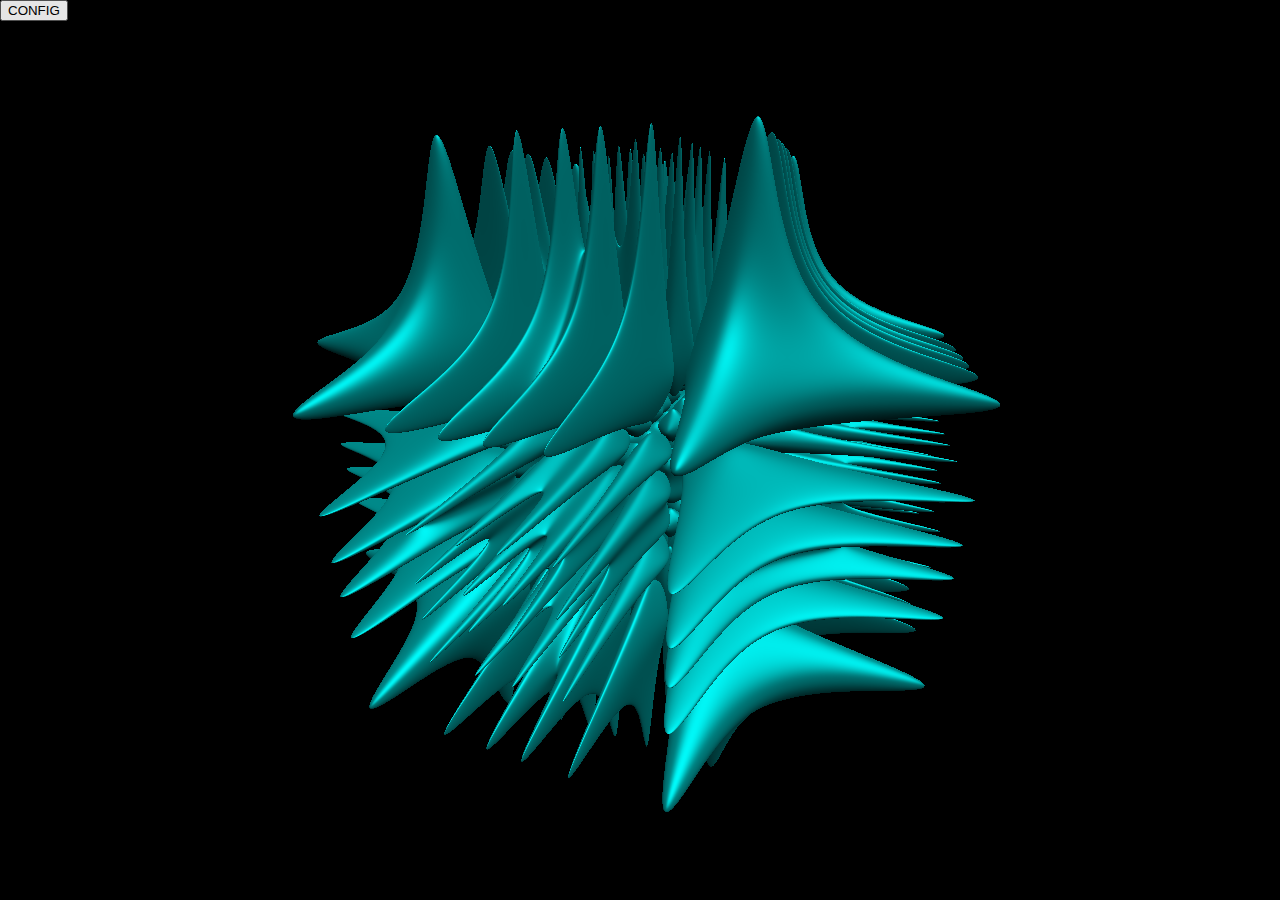
<file: volumeshader.html>
<html lang="en">
<head>
    <meta charset="UTF-8">
    <meta name="viewport" content="user-scalable=no">
    <title>Document</title>
    <style>
        body {
            background: #131115;
        }

        #c1 {
            background: #fbf7fe;
        }

        #btn {
            position: fixed;
            left: 0px;
            top: 0px;
        }

        #c1 {
            position: fixed;
            left: 0px;
            top: 0px;
        }

        #config {
            position: fixed;
            left: 0px;
            top: 30px;
            display: none;
        }
    </style>
</head>
<body style="overflow-x:hidden;overflow-y:hidden">
    <canvas id="c1" width="512" height="512">
        <span>不支持canvas浏览器</span>
    </canvas>
    <button id="btn">CONFIG</button>
    <div id="config">
        <textarea name="" id="kernel" cols="30" rows="10"></textarea>
        <br />
        <button id="apply">APPLY</button>
        <button id="cancle">CANCLE</button>
    </div>
    <script>
    var cx, cy;
    var glposition;
    var glright;
    var glforward;
    var glup;
    var glorigin;
    var glx;
    var gly;
    var gllen;
    var canvas;
    var gl;
    var date = new Date();
    var md = 0,mx,my;
    var t2,t1 = date.getTime();
    var mx = 0, my = 0, mx1 = 0, my1 = 0, lasttimen = 0;
    var ml = 0, mr = 0, mm = 0;
    var len = 2.5;
    var ang1 = 2.8;
    var ang2 = 0.4;
    var cenx = 0.0;
    var ceny = 0.0;
    var cenz = 0.0;
    var KERNEL = "float kernal(vec3 ver){\n" +
        "   float x,y,z;\n" +
        "   x = cos(1.0 / (ver.x*ver.x + 0.06));\n" +
        "   y = cos(1.0 / (ver.y*ver.y + 0.06));\n" +
        "   z = cos(1.0 / (ver.z*ver.z + 0.06));\n" +
        "   return -x-y-z-1.2;\n" +
        "}";
//var KERNEL="float kernal(vec3 ver){\n"+
//"   float a,b,c;\n"+
//"   a=ver.z;\n"+
//"   b=0.0;\n"+
//"      for(int i=0;i<20;i++){\n"+
//"       c=a*a-b*b+ver.x;\n"+
//"       b=2.0*a*b+ver.y;\n"+
//"       a=c;\n"+
//"       if(a*a+b*b>6.0){\n"+
//"           break;\n"+
//"       }\n"+
//"   }"+
//"   return 4.0-(a*a+b*b);"+
//"}"

    var vertshade;
    var fragshader;
    var shaderProgram;

    function ontimer() {
        draw();
        window.requestAnimationFrame(ontimer);
    }

    document.addEventListener("mousedown",
        function (ev) {
            var oEvent = ev || event;
            if (oEvent.button == 0) {
                ml = 1;
                mm = 0;
            }
            if (oEvent.button == 2) {
                mr = 1;
                mm = 0;
            }
            mx = oEvent.clientX;
            my = oEvent.clientY;
        },
        false);

    document.addEventListener("mouseup",
        function (ev) {
            var oEvent = ev || event;
            if (oEvent.button == 0) {
                ml = 0;
            }
            if (oEvent.button == 2) {
                mr = 0;
            }
        },
        false);
    document.addEventListener("mousemove",
        function (ev) {
        var oEvent = ev || event;
        if (ml == 1) {
            ang1 += (oEvent.clientX - mx) * 0.002;
            ang2 += (oEvent.clientY - my) * 0.002;
            if (oEvent.clientX != mx || oEvent.clientY != my) {
                mm = 1;
            }
        }
        if (mr == 1) {
            var l = len * 4.0 / (cx + cy);
            cenx += l * (-(oEvent.clientX - mx) * Math.sin(ang1) - (oEvent.clientY - my) * Math.sin(ang2) * Math.cos(ang1));
            ceny += l * ((oEvent.clientY - my) * Math.cos(ang2));
            cenz += l * ((oEvent.clientX - mx) * Math.cos(ang1) - (oEvent.clientY - my) * Math.sin(ang2) * Math.sin(ang1));
            if (oEvent.clientX != mx || oEvent.clientY != my) {
                mm = 1;
            }
        }
        mx = oEvent.clientX;
        my = oEvent.clientY;
        },
        false);

    document.addEventListener("mousewheel",
        function (ev) {
            ev.preventDefault();
            var oEvent = ev || event;
            len *= Math.exp(-0.001 * oEvent.wheelDelta);
        },
        false);

    document.addEventListener("touchstart",
        function (ev) {
            var n = ev.touches.length;
            if (n == 1) {
                var oEvent = ev.touches[0];
                mx = oEvent.clientX;
                my = oEvent.clientY;
            }
            else if (n == 2) {
                var oEvent = ev.touches[0];
                mx = oEvent.clientX;
                my = oEvent.clientY;
                oEvent = ev.touches[1];
                mx1 = oEvent.clientX;
                my1 = oEvent.clientY;
            }
            lasttimen = n;
        },
        false);
    document.addEventListener("touchend",
        function (ev) {
            var n = ev.touches.length;
            if (n == 1) {
                var oEvent = ev.touches[0];
                mx = oEvent.clientX;
                my = oEvent.clientY;
            }
            else if (n == 2) {
                var oEvent = ev.touches[0];
                mx = oEvent.clientX;
                my = oEvent.clientY;
                oEvent = ev.touches[1];
                mx1 = oEvent.clientX;
                my1 = oEvent.clientY;
            }
            lasttimen = n;
        },
        false);

    document.addEventListener("touchmove",
        function (ev) {
            ev.preventDefault();
            var n = ev.touches.length;
            if (n == 1&&lasttimen==1) {
                var oEvent = ev.touches[0];
                ang1 += (oEvent.clientX - mx) * 0.002;
                ang2 += (oEvent.clientY - my) * 0.002;
                mx = oEvent.clientX;
                my = oEvent.clientY;
            }
            else if (n == 2) {
                var oEvent = ev.touches[0];
                var oEvent1 = ev.touches[1];
                var l = len * 2.0 / (cx + cy), l1;
                cenx += l * (-(oEvent.clientX + oEvent1.clientX - mx - mx1) * Math.sin(ang1) - (oEvent.clientY + oEvent1.clientY - my - my1) * Math.sin(ang2) * Math.cos(ang1));
                ceny += l * ((oEvent.clientY + oEvent1.clientY - my - my1) * Math.cos(ang2));
                cenz += l * ((oEvent.clientX + oEvent1.clientX - mx - mx1) * Math.cos(ang1) - (oEvent.clientY + oEvent1.clientY - my - my1) * Math.sin(ang2) * Math.sin(ang1));
                l1 = Math.sqrt((mx - mx1) * (mx - mx1) + (my - my1) * (my - my1)+1.0);
                mx = oEvent.clientX;
                my = oEvent.clientY;
                mx1 = oEvent1.clientX;
                my1 = oEvent1.clientY;
                l = Math.sqrt((mx - mx1) * (mx - mx1) + (my - my1) * (my - my1) + 1.0);
                len *= l1 / l;
            }
            lasttimen = n;
        },
        false);

    document.oncontextmenu = function (event) {
        if (mm == 1) {
            event.preventDefault();
        }
    };

    function draw() {
        date = new Date();
        var t2 = date.getTime();
        //ang1 += (t2 - t1)*0.001;
        t1 = t2;
        //ang1 += 0.1;
        gl.uniform1f(glx, cx * 2.0 / (cx + cy));
        gl.uniform1f(gly, cy * 2.0 / (cx + cy));
        gl.uniform1f(gllen, len);
        gl.uniform3f(glorigin, len * Math.cos(ang1) * Math.cos(ang2) + cenx, len * Math.sin(ang2) + ceny, len * Math.sin(ang1) * Math.cos(ang2) + cenz);
        gl.uniform3f(glright, Math.sin(ang1), 0, -Math.cos(ang1));
        gl.uniform3f(glup, -Math.sin(ang2) * Math.cos(ang1), Math.cos(ang2), -Math.sin(ang2) * Math.sin(ang1));
        gl.uniform3f(glforward, -Math.cos(ang1) * Math.cos(ang2), -Math.sin(ang2), -Math.sin(ang1) * Math.cos(ang2));
        gl.drawArrays(gl.TRIANGLES, 0, 6);
        gl.finish();
    }

    window.onresize = function () {
        cx = document.body.clientWidth;
        cy = document.body.clientHeight;
        document.getElementById("c1").setAttribute("width", cx);
        document.getElementById("c1").setAttribute("height", cy);
        alert("width:"+cx+"height:"+cy);
        gl.viewport(0, 0, cx, cy);
    }
    window.onload = function () {
        cx = document.body.clientWidth;
        cy = document.body.clientHeight;
        document.getElementById("c1").setAttribute("width", cx);
        document.getElementById("c1").setAttribute("height", cy);
        alert("width:"+cx+"height:"+cy);
        var positions = [-1.0, -1.0, 0.0, 1.0, -1.0, 0.0, 1.0, 1.0, 0.0, -1.0, -1.0, 0.0, 1.0, 1.0, 0.0, -1.0, 1.0, 0.0];
        var VSHADER_SOURCE =
            "#version 100 \n"+
            "precision highp float;\n" +
            "attribute vec4 position;" +
            "varying vec3 dir, localdir;" +
            "uniform vec3 right, forward, up, origin;" +
            "uniform float x,y;" +
            "void main() {" +
            "   gl_Position = position; " +
            "   dir = forward + right * position.x*x + up * position.y*y;" +
            "   localdir.x = position.x*x;" +
            "   localdir.y = position.y*y;" +
            "   localdir.z = -1.0;" +
            "} ";
        var FSHADER_SOURCE =
            "#version 100 \n" +
            "#define PI 3.14159265358979324\n" +
            "#define M_L 0.3819660113\n" +
            "#define M_R 0.6180339887\n" +
            "#define MAXR 8\n" +
            "#define SOLVER 8\n" +
            "precision highp float;\n" +
            "float kernal(vec3 ver)\n;" +
            "uniform vec3 right, forward, up, origin;\n" +
            "varying vec3 dir, localdir;\n" +
            "uniform float len;\n" +
            "vec3 ver;\n" +
            "int sign;"+
            "float v, v1, v2;\n" +
            "float r1, r2, r3, r4, m1, m2, m3, m4;\n" +
            "vec3 n, reflect;\n" +
            "const float step = 0.01;\n" +
            "vec3 color;\n" +
            "void main() {\n" +
            "   color.r=0.0;\n" +
            "   color.g=0.0;\n" +
            "   color.b=0.0;\n" +
            "   sign=0;"+
            "   v1 = kernal(origin + dir * (step*len));\n" +
            "   v2 = kernal(origin);\n" +
            "   for (int k = 2; k < 202; k++) {\n" +
            "      ver = origin + dir * (step*len*float(k));\n" +
            "      v = kernal(ver);\n" +
            "      if (v > 0.0 && v1 < 0.0) {\n" +
            "         r1 = step * len*float(k - 1);\n" +
            "         r2 = step * len*float(k);\n" +
            "         m1 = kernal(origin + dir * r1);\n" +
            "         m2 = kernal(origin + dir * r2);\n" +
            "         for (int l = 0; l < SOLVER; l++) {\n" +
            "            r3 = r1 * 0.5 + r2 * 0.5;\n" +
            "            m3 = kernal(origin + dir * r3);\n" +
            "            if (m3 > 0.0) {\n" +
            "               r2 = r3;\n" +
            "               m2 = m3;\n" +
            "            }\n" +
            "            else {\n" +
            "               r1 = r3;\n" +
            "               m1 = m3;\n" +
            "            }\n" +
            "         }\n" +
            "         if (r3 < 2.0 * len) {\n" +
            "               sign=1;" +
            "            break;\n" +
            "         }\n" +
            "      }\n" +
            "      if (v < v1&&v1>v2&&v1 < 0.0 && (v1*2.0 > v || v1 * 2.0 > v2)) {\n" +
            "         r1 = step * len*float(k - 2);\n" +
            "         r2 = step * len*(float(k) - 2.0 + 2.0*M_L);\n" +
            "         r3 = step * len*(float(k) - 2.0 + 2.0*M_R);\n" +
            "         r4 = step * len*float(k);\n" +
            "         m2 = kernal(origin + dir * r2);\n" +
            "         m3 = kernal(origin + dir * r3);\n" +
            "         for (int l = 0; l < MAXR; l++) {\n" +
            "            if (m2 > m3) {\n" +
            "               r4 = r3;\n" +
            "               r3 = r2;\n" +
            "               r2 = r4 * M_L + r1 * M_R;\n" +
            "               m3 = m2;\n" +
            "               m2 = kernal(origin + dir * r2);\n" +
            "            }\n" +
            "            else {\n" +
            "               r1 = r2;\n" +
            "               r2 = r3;\n" +
            "               r3 = r4 * M_R + r1 * M_L;\n" +
            "               m2 = m3;\n" +
            "               m3 = kernal(origin + dir * r3);\n" +
            "            }\n" +
            "         }\n" +
            "         if (m2 > 0.0) {\n" +
            "            r1 = step * len*float(k - 2);\n" +
            "            r2 = r2;\n" +
            "            m1 = kernal(origin + dir * r1);\n" +
            "            m2 = kernal(origin + dir * r2);\n" +
            "            for (int l = 0; l < SOLVER; l++) {\n" +
            "               r3 = r1 * 0.5 + r2 * 0.5;\n" +
            "               m3 = kernal(origin + dir * r3);\n" +
            "               if (m3 > 0.0) {\n" +
            "                  r2 = r3;\n" +
            "                  m2 = m3;\n" +
            "               }\n" +
            "               else {\n" +
            "                  r1 = r3;\n" +
            "                  m1 = m3;\n" +
            "               }\n" +
            "            }\n" +
            "            if (r3 < 2.0 * len&&r3> step*len) {\n" +
            "                   sign=1;" +
            "               break;\n" +
            "            }\n" +
            "         }\n" +
            "         else if (m3 > 0.0) {\n" +
            "            r1 = step * len*float(k - 2);\n" +
            "            r2 = r3;\n" +
            "            m1 = kernal(origin + dir * r1);\n" +
            "            m2 = kernal(origin + dir * r2);\n" +
            "            for (int l = 0; l < SOLVER; l++) {\n" +
            "               r3 = r1 * 0.5 + r2 * 0.5;\n" +
            "               m3 = kernal(origin + dir * r3);\n" +
            "               if (m3 > 0.0) {\n" +
            "                  r2 = r3;\n" +
            "                  m2 = m3;\n" +
            "               }\n" +
            "               else {\n" +
            "                  r1 = r3;\n" +
            "                  m1 = m3;\n" +
            "               }\n" +
            "            }\n" +
            "            if (r3 < 2.0 * len&&r3> step*len) {\n" +
            "                   sign=1;" +
            "               break;\n" +
            "            }\n" +
            "         }\n" +
            "      }\n" +
            "      v2 = v1;\n" +
            "      v1 = v;\n" +
            "   }\n" +
            "   if (sign==1) {\n" +
            "      ver = origin + dir*r3 ;\n" +
            "      n.x = kernal(ver - right * (r3*0.001)) - kernal(ver + right * (r3*0.001));\n" +
            "      n.y = kernal(ver - up * (r3*0.001)) - kernal(ver + up * (r3*0.001));\n" +
            "      n.z = kernal(ver + forward * (r3*0.001)) - kernal(ver - forward * (r3*0.001));\n" +
            "      r3 = n.x*n.x+n.y*n.y+n.z*n.z;\n" +
            "      n = n * (1.0 / sqrt(r3));\n" +
            "      ver = localdir;\n" +
            "      r3 = ver.x*ver.x+ver.y*ver.y+ver.z*ver.z;\n" +
            "      ver = ver * (1.0 / sqrt(r3));\n" +
            "      reflect = n * (-2.0*dot(ver, n)) + ver;\n" +
            "      r3 = reflect.x*0.276+reflect.y*0.920+reflect.z*0.276;\n" +
            "      r4 = n.x*0.276+n.y*0.920+n.z*0.276;\n" +
            "      r3 = max(0.0,r3);\n" +
            "      r3 = r3 * r3*r3*r3;\n" +
            "      r3 = r3 * 0.45 + r4 * 0.25 + 0.3;\n" +
            "      n.x = 0.0;\n" +
            "      n.y = 1.0;\n" +
            "      n.z = 1.0;\n" +
            "      color = n*r3;\n" +
            "   }\n" +
            "   gl_FragColor = vec4(color.x, color.y, color.z, 1.0);" +
            "}";

        canvas = document.getElementById('c1');
        gl = canvas.getContext('webgl');

        vertshader = gl.createShader(gl.VERTEX_SHADER);
        fragshader = gl.createShader(gl.FRAGMENT_SHADER);
        shaderProgram = gl.createProgram();

        gl.shaderSource(vertshader, VSHADER_SOURCE);
        gl.compileShader(vertshader);
        var infov = gl.getShaderInfoLog(vertshader);

        gl.shaderSource(fragshader, FSHADER_SOURCE + KERNEL);
        gl.compileShader(fragshader);
        var infof = gl.getShaderInfoLog(fragshader);

        gl.attachShader(shaderProgram, vertshader);
        gl.attachShader(shaderProgram, fragshader);
        gl.linkProgram(shaderProgram);
        gl.useProgram(shaderProgram);

        if (!gl.getProgramParameter(shaderProgram, gl.LINK_STATUS)) {
            var info = gl.getProgramInfoLog(shaderProgram);
            throw 'Could not compile WebGL program. \n\n' + infov + infof + info;
        }

        glposition = gl.getAttribLocation(shaderProgram, 'position');
        glright = gl.getUniformLocation(shaderProgram, 'right');
        glforward = gl.getUniformLocation(shaderProgram, 'forward');
        glup = gl.getUniformLocation(shaderProgram, 'up');
        glorigin = gl.getUniformLocation(shaderProgram, 'origin');
        glx = gl.getUniformLocation(shaderProgram, 'x');
        gly = gl.getUniformLocation(shaderProgram, 'y');
        gllen = gl.getUniformLocation(shaderProgram, 'len');

        var buffer = gl.createBuffer();
        gl.bindBuffer(gl.ARRAY_BUFFER, buffer);
        gl.bufferData(gl.ARRAY_BUFFER, new Float32Array(positions), gl.STATIC_DRAW);
        gl.vertexAttribPointer(glposition, 3, gl.FLOAT, false, 0, 0);
        gl.enableVertexAttribArray(glposition);

        draw();
        window.requestAnimationFrame(ontimer);
        document.getElementById("kernel").value = KERNEL;
        document.getElementById("btn").addEventListener("click", function() {
            var state = this.innerText == "CONFIG";
            this.innerText = state ? "HIDE" : "CONFIG";
            document.getElementById("config").style.display = state ? "inline" : "none";
        });
        document.getElementById("apply").addEventListener("click", function() {
            KERNEL = document.getElementById("kernel").value;

            gl.shaderSource(fragshader, FSHADER_SOURCE + KERNEL);
            gl.compileShader(fragshader);
            var infof = gl.getShaderInfoLog(fragshader);

            gl.linkProgram(shaderProgram);
            gl.useProgram(shaderProgram);

            if (!gl.getProgramParameter(shaderProgram, gl.LINK_STATUS)) {
                var info = gl.getProgramInfoLog(shaderProgram);
                alert(infof + info);
            }

            glposition = gl.getAttribLocation(shaderProgram, 'position');
            glright = gl.getUniformLocation(shaderProgram, 'right');
            glforward = gl.getUniformLocation(shaderProgram, 'forward');
            glup = gl.getUniformLocation(shaderProgram, 'up');
            glorigin = gl.getUniformLocation(shaderProgram, 'origin');
            glx = gl.getUniformLocation(shaderProgram, 'x');
            gly = gl.getUniformLocation(shaderProgram, 'y');
            gllen = gl.getUniformLocation(shaderProgram, 'len');
        });
        document.getElementById("cancle").addEventListener("click", function() {
            document.getElementById("kernel").value = KERNEL;
        });
    }
    </script>
</body>
</html>
</file>
<file: style/website.css>
body {
    margin: 3em 8%;
    font-family: Helvetica, Arial, sans-serif;
    color: black;
    background: #f0eeec;
}

a {
    text-decoration: none;
    color: #00f;
}

a:visited {
    color: #90c;
}

a:hover {
    text-decoration: underline;
}

div.content {
    max-width: 40em;
    margin: 0 auto;
}

h1, h2 {
    font-family: 幼圆, 幼圆;
}

h1 {
    font-weight: 900;
    margin: 1.5em 0 0 0;
    padding-left: 1ex;
    color: black;
}

h1.title {
    font-variant: small-caps;
    text-align: center;
    font-size: 260%;
    margin: 2em 0 0.5em 0;
    padding: .25em 0;
}

div.books {
    display: flex;
    flex-direction: row;
    justify-content: space-between;
    margin-bottom: 4em;
}

div.books a {
    text-decoration: none;
}

p {
    line-height: 140%;
}
</file>
